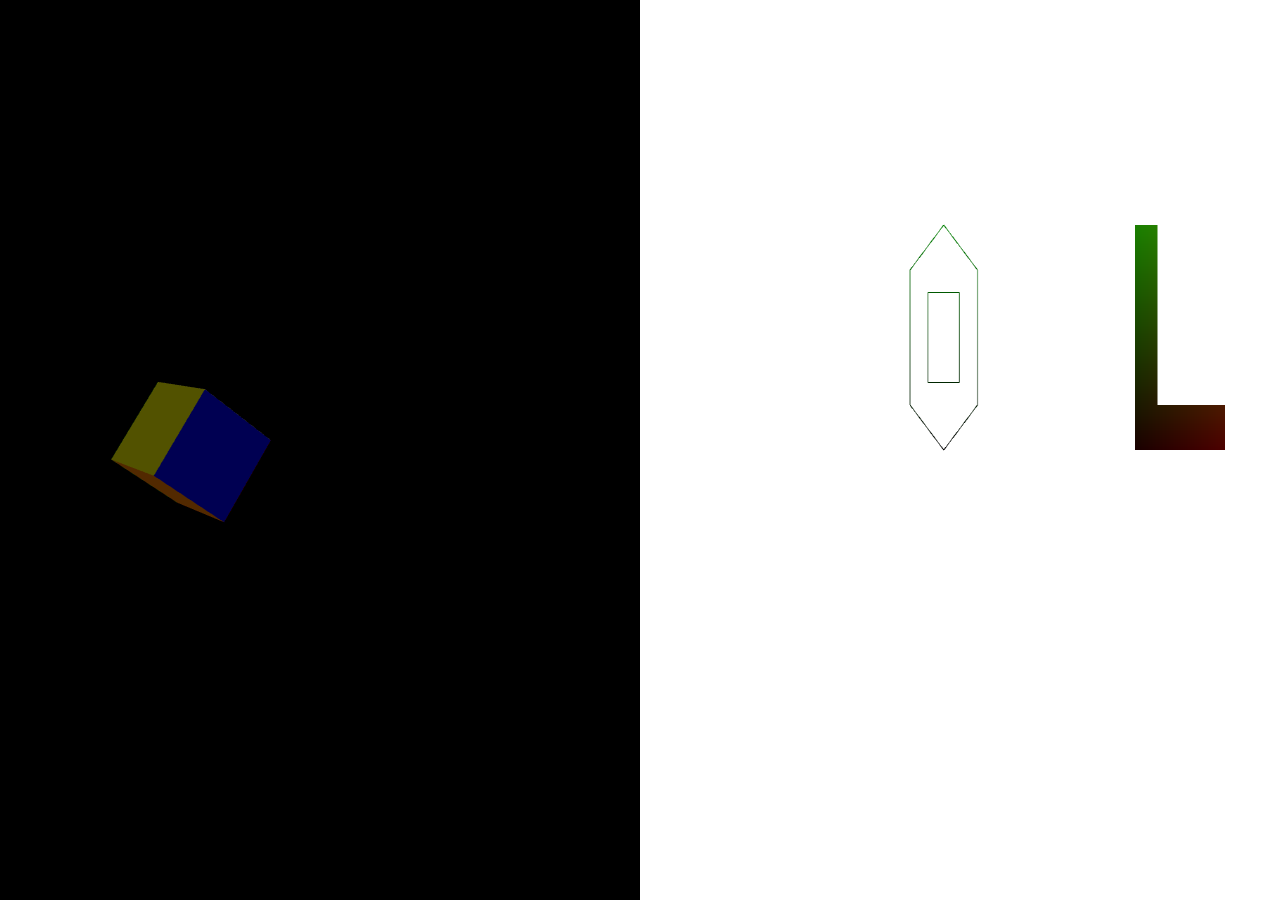
<file: hackathon/index.html>
<!DOCTYPE html>
<html lang="en">

<head>
  <meta charset="UTF-8">
  <meta http-equiv="X-UA-Compatible" content="IE=edge">
  <meta name="viewport" content="width=device-width, initial-scale=1.0">
  <title>Hackathon</title>
  <link rel="stylesheet" href="./style.css">
</head>

<body>
  <canvas id="my-canvas">
    Your browser does not support WebGL
  </canvas>
  <canvas id="canvas-2d">
    Your browser does not support WebGL
  </canvas>

  <script src="./glmatrix.js"></script>
  <script src="functions.js"></script>
  <script src="functions2D.js"></script>
  <script src="script.js"></script>
  <script src="script2D.js"></script>
</body>

</html>
</file>
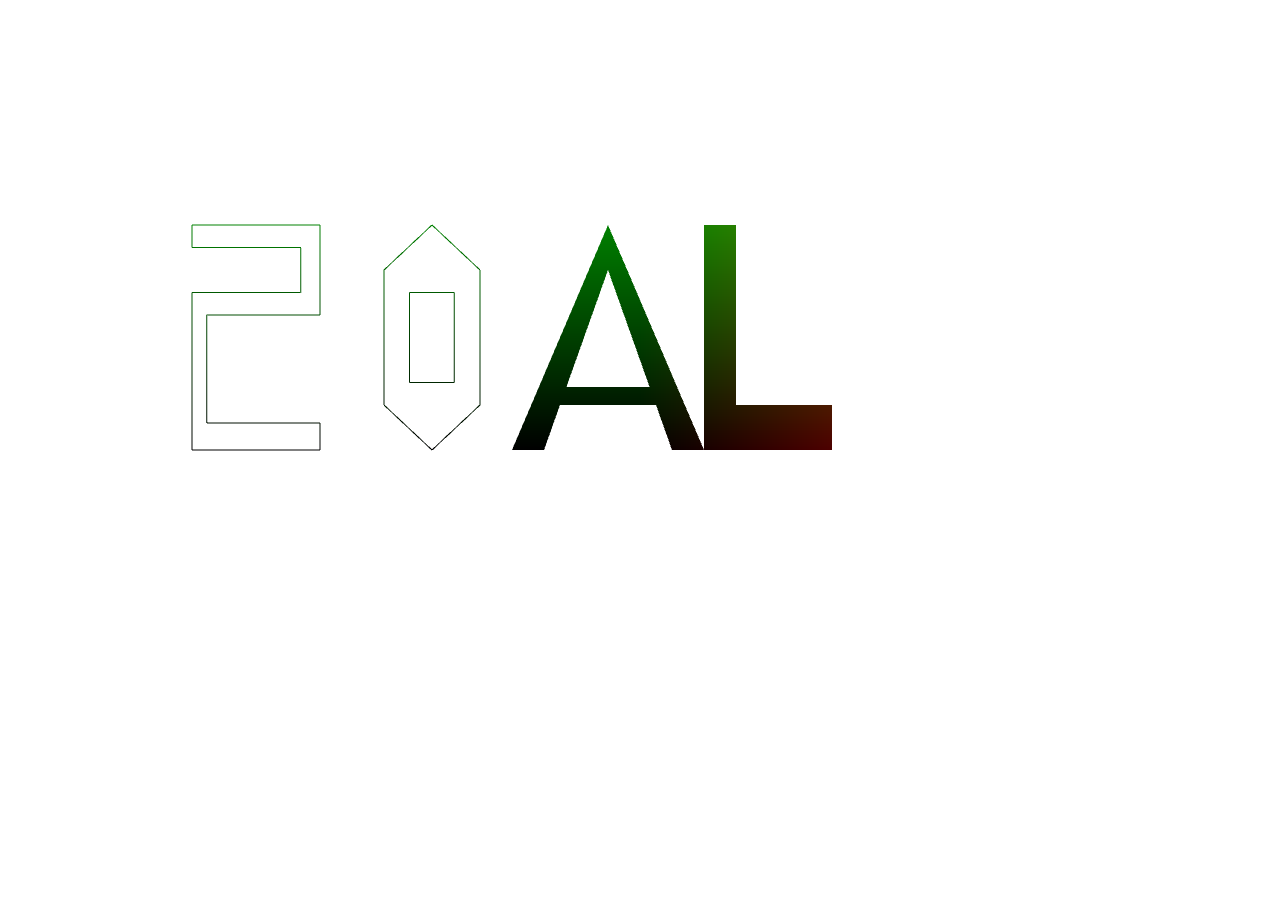
<file: tugas-webgl-1/index.html>
<!DOCTYPE html>
<html lang="en">

<head>
  <meta charset="UTF-8">
  <meta http-equiv="X-UA-Compatible" content="IE=edge">
  <meta name="viewport" content="width=device-width, initial-scale=1.0">
  <title>Tugas 1 WebGL</title>
  <link rel="stylesheet" href="./style.css">
</head>

<body>
  <canvas id="my-canvas">
    Your browser does not support WebGL
  </canvas>

  <script src="functions.js"></script>
  <script src="script.js"></script>
  <!-- <script src="example.js"></script> -->
</body>

</html>
</file>
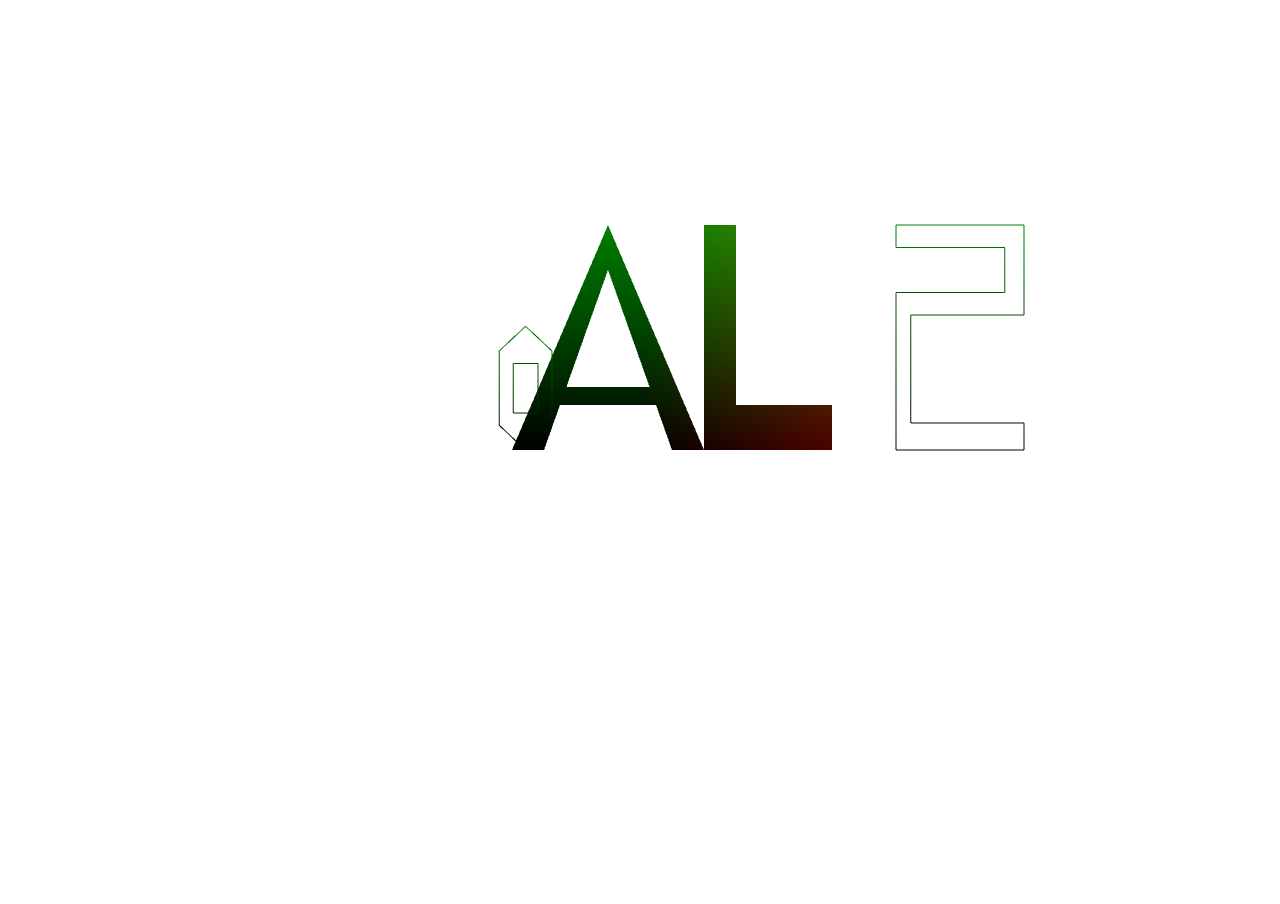
<file: tugas-webgl-2/index.html>
<!DOCTYPE html>
<html lang="en">

<head>
  <meta charset="UTF-8">
  <meta http-equiv="X-UA-Compatible" content="IE=edge">
  <meta name="viewport" content="width=device-width, initial-scale=1.0">
  <title>Tugas 2 WebGL</title>
  <link rel="stylesheet" href="./style.css">
</head>

<body>
  <canvas id="my-canvas">
    Your browser does not support WebGL
  </canvas>

  <script src="./glmatrix.js"></script>
  <script src="functions.js"></script>
  <script src="script.js"></script>
</body>

</html>
</file>
<file: hackathon/style.css>
* {
  padding: 0;
  margin: 0;
  box-sizing: border-box;
}

body {
  min-height: 100vh;
  display: flex;
  justify-content: center;
  align-items: center;
  overflow: hidden;
}

canvas {
  width: 100vh;
  height: 100vh;
  /* background: #000; */
}
</file>
<file: tugas-webgl-1/style.css>
* {
  padding: 0;
  margin: 0;
  box-sizing: border-box;
}

body {
  overflow: hidden;
}

canvas#my-canvas {
  width: 100%;
  height: 100%;
  /* background: #000; */
}
</file>
<file: tugas-webgl-2/style.css>
* {
  padding: 0;
  margin: 0;
  box-sizing: border-box;
}

body {
  overflow: hidden;
}

canvas#my-canvas {
  width: 100%;
  height: 100%;
  /* background: #000; */
}
</file>
